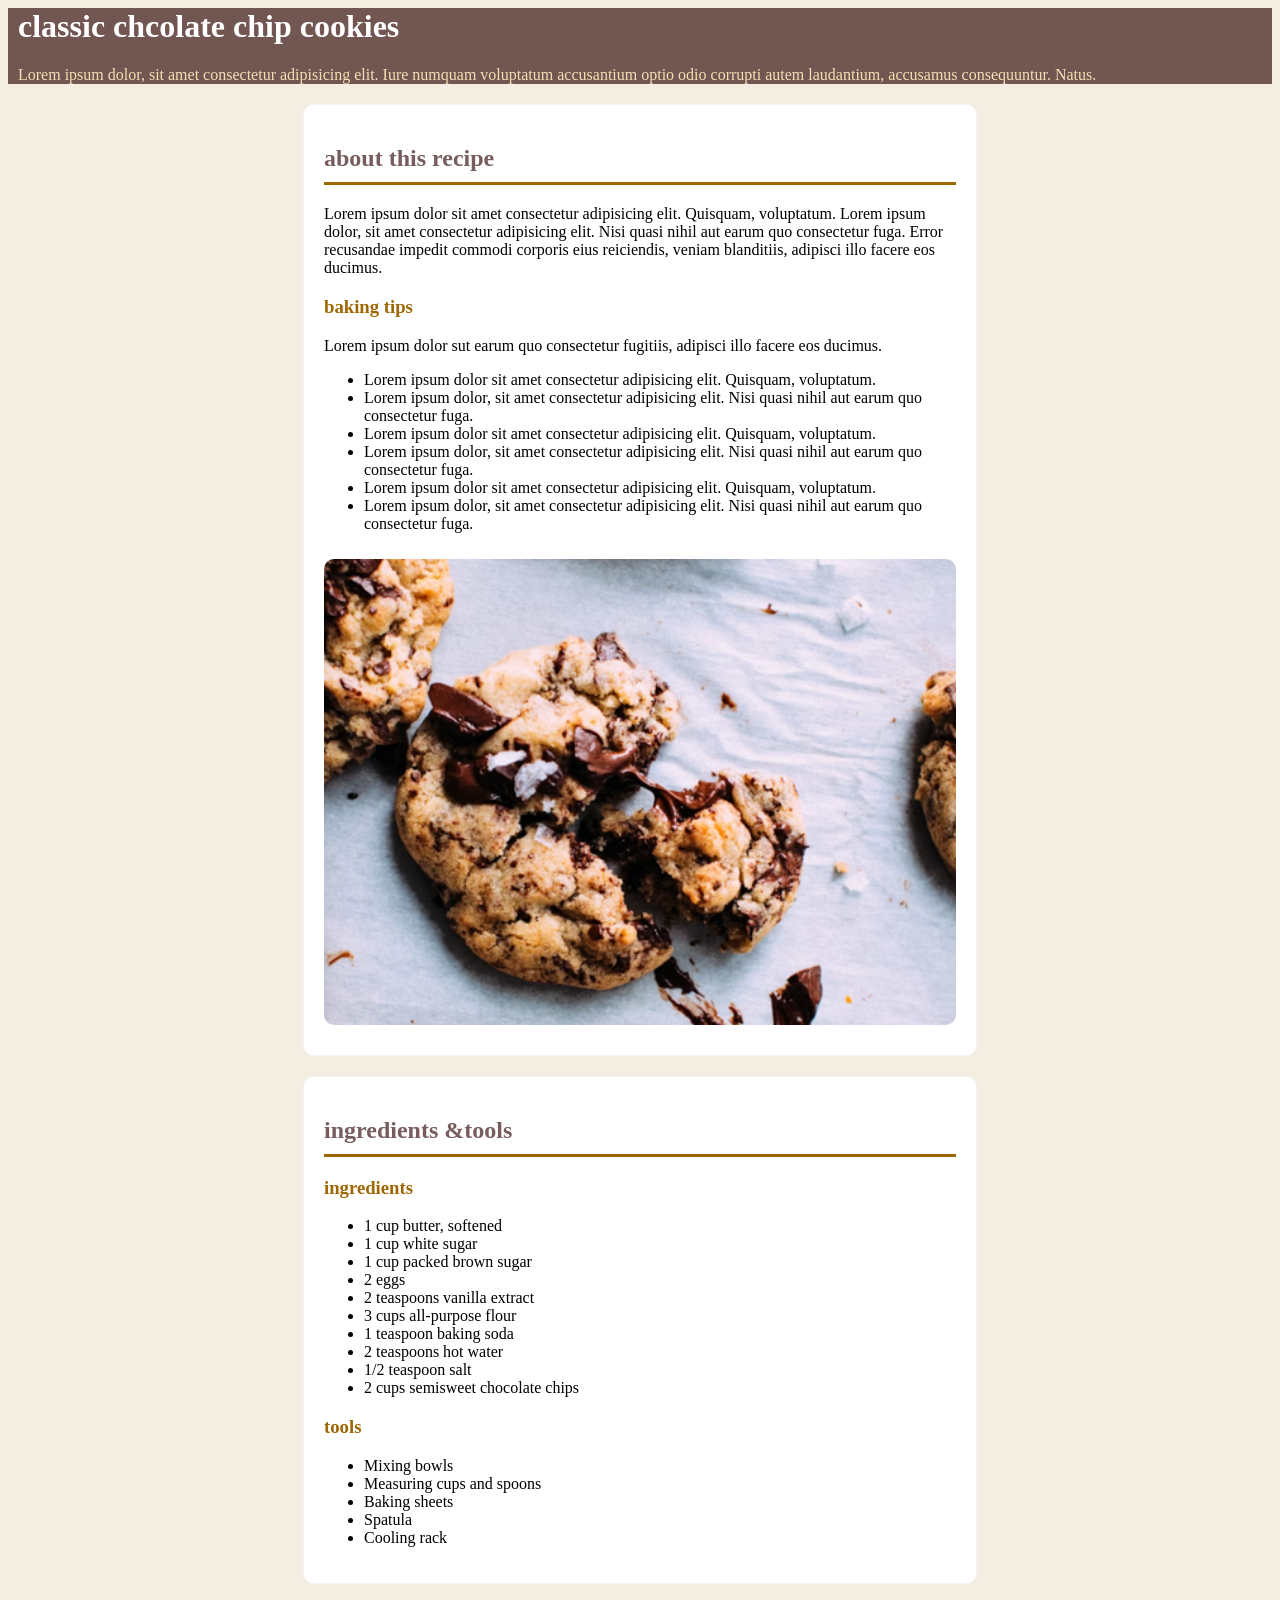
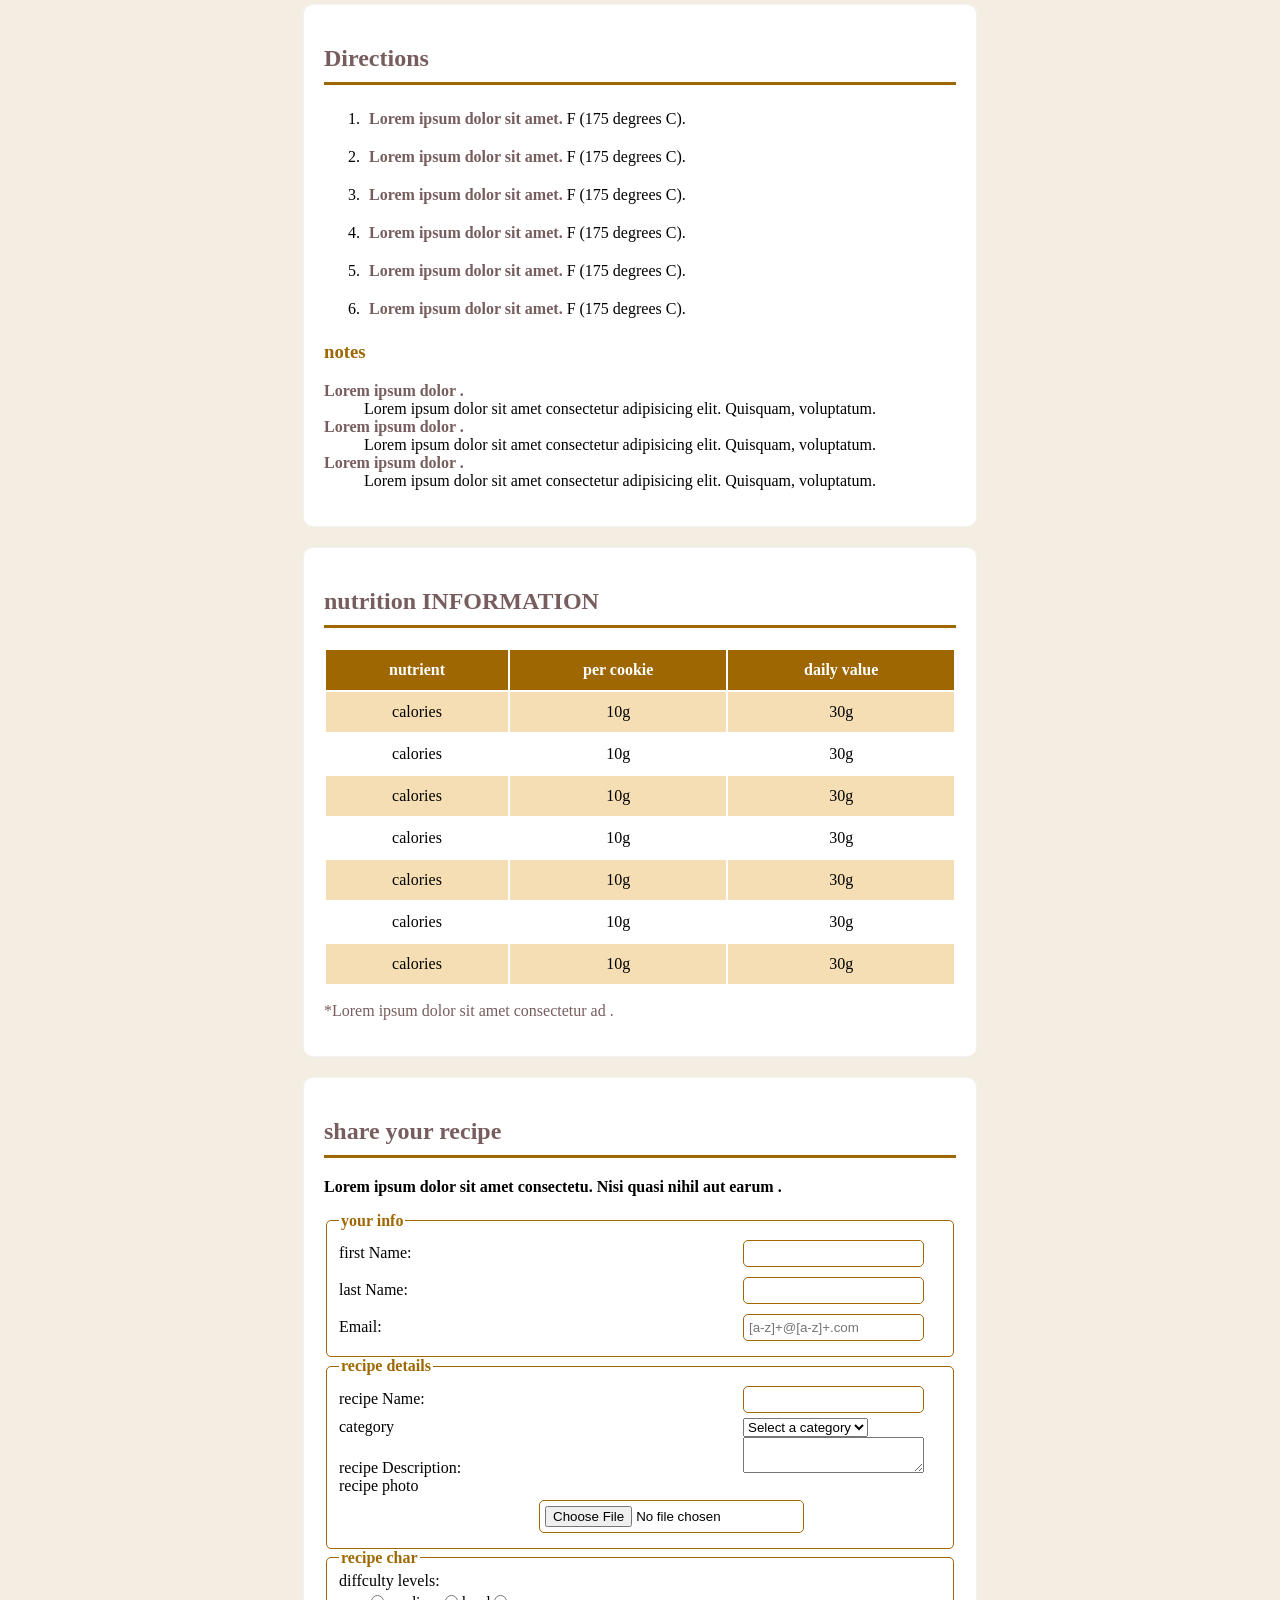
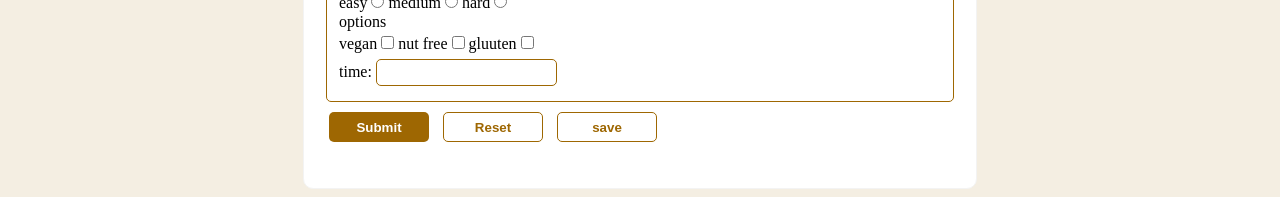
<file: Html & Css/Day 1/index.html>
<html>
  <head>
    <title>chcolate chip cookies</title>
    <meta charset="UTF-8" />
    <link rel="stylesheet" href="style.css" />
  </head>
  <body>
    <div class="container">
      <div class="nav">
        <h1>classic chcolate chip cookies</h1>
        <p>
          Lorem ipsum dolor, sit amet consectetur adipisicing elit. Iure numquam
          voluptatum accusantium optio odio corrupti autem laudantium, accusamus
          consequuntur. Natus.
        </p>
      </div>
      <section class="about">
        <h2>about this recipe</h2>
        <p>
          Lorem ipsum dolor sit amet consectetur adipisicing elit. Quisquam,
          voluptatum. Lorem ipsum dolor, sit amet consectetur adipisicing elit.
          Nisi quasi nihil aut earum quo consectetur fuga. Error recusandae
          impedit commodi corporis eius reiciendis, veniam blanditiis, adipisci
          illo facere eos ducimus.
        </p>
        <h3>baking tips</h3>
        <p>
          Lorem ipsum dolor sut earum quo consectetur fugitiis, adipisci illo
          facere eos ducimus.
        </p>
        <ul>
          <li>
            Lorem ipsum dolor sit amet consectetur adipisicing elit. Quisquam,
            voluptatum.
          </li>
          <li>
            Lorem ipsum dolor, sit amet consectetur adipisicing elit. Nisi quasi
            nihil aut earum quo consectetur fuga.
          </li>
          <li>
            Lorem ipsum dolor sit amet consectetur adipisicing elit. Quisquam,
            voluptatum.
          </li>
          <li>
            Lorem ipsum dolor, sit amet consectetur adipisicing elit. Nisi quasi
            nihil aut earum quo consectetur fuga.
          </li>
          <li>
            Lorem ipsum dolor sit amet consectetur adipisicing elit. Quisquam,
            voluptatum.
          </li>
          <li>
            Lorem ipsum dolor, sit amet consectetur adipisicing elit. Nisi quasi
            nihil aut earum quo consectetur fuga.
          </li>
        </ul>
        <img src="cookies.png" alt="chocolate chip cookies" />
      </section>
      <section class="ingredients">
        <h2>ingredients &tools</h2>
        <h3>ingredients</h3>
        <ul>
          <li>1 cup butter, softened</li>
          <li>1 cup white sugar</li>
          <li>1 cup packed brown sugar</li>
          <li>2 eggs</li>
          <li>2 teaspoons vanilla extract</li>
          <li>3 cups all-purpose flour</li>
          <li>1 teaspoon baking soda</li>
          <li>2 teaspoons hot water</li>
          <li>1/2 teaspoon salt</li>
          <li>2 cups semisweet chocolate chips</li>
        </ul>
        <h3>tools</h3>
        <ul>
          <li>Mixing bowls</li>
          <li>Measuring cups and spoons</li>
          <li>Baking sheets</li>
          <li>Spatula</li>
          <li>Cooling rack</li>
        </ul>
      </section>
      <section class="directions">
        <h2>Directions</h2>
        <ol>
          <li>
            <span style="font-weight: bold">Lorem ipsum dolor sit amet.</span> F
            (175 degrees C).
          </li>
          <li>
            <span style="font-weight: bold">Lorem ipsum dolor sit amet.</span> F
            (175 degrees C).
          </li>
          <li>
            <span style="font-weight: bold">Lorem ipsum dolor sit amet.</span> F
            (175 degrees C).
          </li>
          <li>
            <span style="font-weight: bold">Lorem ipsum dolor sit amet.</span> F
            (175 degrees C).
          </li>
          <li>
            <span style="font-weight: bold">Lorem ipsum dolor sit amet.</span> F
            (175 degrees C).
          </li>
          <li>
            <span style="font-weight: bold">Lorem ipsum dolor sit amet.</span> F
            (175 degrees C).
          </li>
        </ol>
        <h3>notes</h3>
        <dl>
          <dt>Lorem ipsum dolor .</dt>
          <dd>
            Lorem ipsum dolor sit amet consectetur adipisicing elit. Quisquam,
            voluptatum.
          </dd>
          <dt>Lorem ipsum dolor .</dt>
          <dd>
            Lorem ipsum dolor sit amet consectetur adipisicing elit. Quisquam,
            voluptatum.
          </dd>
          <dt>Lorem ipsum dolor .</dt>
          <dd>
            Lorem ipsum dolor sit amet consectetur adipisicing elit. Quisquam,
            voluptatum.
          </dd>
        </dl>
      </section>

      <section class="nutritionTable">
        <h2>nutrition INFORMATION</h2>
        <table>
          <tr>
            <th>nutrient</th>
            <th>per cookie</th>
            <th>daily value</th>
          </tr>
          <tr>
            <td>calories</td>
            <td>10g</td>
            <td>30g</td>
          </tr>
          <tr>
            <td>calories</td>
            <td>10g</td>
            <td>30g</td>
          </tr>
          <tr>
            <td>calories</td>
            <td>10g</td>
            <td>30g</td>
          </tr>
          <tr>
            <td>calories</td>
            <td>10g</td>
            <td>30g</td>
          </tr>
          <tr>
            <td>calories</td>
            <td>10g</td>
            <td>30g</td>
          </tr>
          <tr>
            <td>calories</td>
            <td>10g</td>
            <td>30g</td>
          </tr>
          <tr>
            <td>calories</td>
            <td>10g</td>
            <td>30g</td>
          </tr>
        </table>
        <p>*Lorem ipsum dolor sit amet consectetur ad .</p>
      </section>

      <section class="recipeForm">
        <h2>share your recipe</h2>
        <p>
          Lorem ipsum dolor sit amet consectetu. Nisi quasi nihil aut earum .
        </p>
        <form>
          <fieldset>
            <legend>your info</legend>
            <div class="inputParent">
              <div class="inputChild">
                <label for="fname"> first Name:</label>
                <input
                  type="text"
                  id="fname"
                  name="fname"
                  required
                  minlength="3"
                  maxlength="20"
                />
              </div>
              <div class="inputChild">
                <label for="lname"> last Name:</label>
                <input
                  type="text"
                  id="lname"
                  name="lname"
                  required
                  minlength="3"
                  maxlength="20"
                />
              </div>
              <div class="inputChild">
                <label for="email">Email: </label>
                <input
                  type="email"
                  id="email"
                  name="email"
                  required
                  pattern="[a-z]+@[a-z]+.com"
                  placeholder="[a-z]+@[a-z]+.com"
                />
              </div>
            </div>
          </fieldset>

          <fieldset>
            <legend>recipe details</legend>
            <div class="inputparent">
              <div class="inputChild">
                <label for="recipeName"> recipe Name:</label>
                <input type="text" id="recipeName" name="recipeName" required />
              </div>
              <div class="inputChild">
                <label for="category">category</label>

                <select id="category" required>
                  <option value="" disabled selected>Select a category</option>
                  <option value="category1">category 1</option>
                  <option value="category2">category 2</option>
                  <option value="category3">category 3</option>
                </select>
              </div>
              <div class="inputChild">
                <label for="description">recipe Description:</label>
                <textarea id="description" name="description"></textarea>
              </div>
              <div class="inputChild">
                <label for="file">recipe photo </label>
                <input type="file" id="file" />
              </div>
            </div>
          </fieldset>

          <fieldset>
            <legend>recipe char</legend>
            <label for="diffculty_levels">diffculty levels:</label>
            <br />
            <label for="easy">easy</label>
            <input
              type="radio"
              id="easy"
              name="diffculty_levels"
              value="easy"
            />
            <label for="medium">medium</label>
            <input
              type="radio"
              id="medium"
              name="diffculty_levels"
              value="medium"
            />
            <label for="hard">hard</label>
            <input
              type="radio"
              id="hard"
              name="diffculty_levels"
              value="hard"
            />
            <br />

            <label for="dietary options">options</label>
            <br />

            <label for="vegan">vegan</label>
            <input
              type="checkbox"
              id="vegan"
              name="dietary_options"
              value="vegan"
            />
            <label for="nut">nut free</label>
            <input
              type="checkbox"
              id="nut"
              name="dietary_options"
              value="nut"
            />
            <label for="gluuten">gluuten</label>
            <input
              type="checkbox"
              id="gluuten"
              name="dietary_options"
              value="gluuten"
            />
            <br />
            <label for="time">time:</label>
            <input type="number" id="time" name="time" />
          </fieldset>
          <div class="btns">
            <input type="submit" value="Submit" id="submit" />
            <input type="reset" value="Reset" class="btn" />
            <input type="button" value="save" class="btn" />
          </div>
        </form>
      </section>
    </div>
  </body>
</html>
</file>
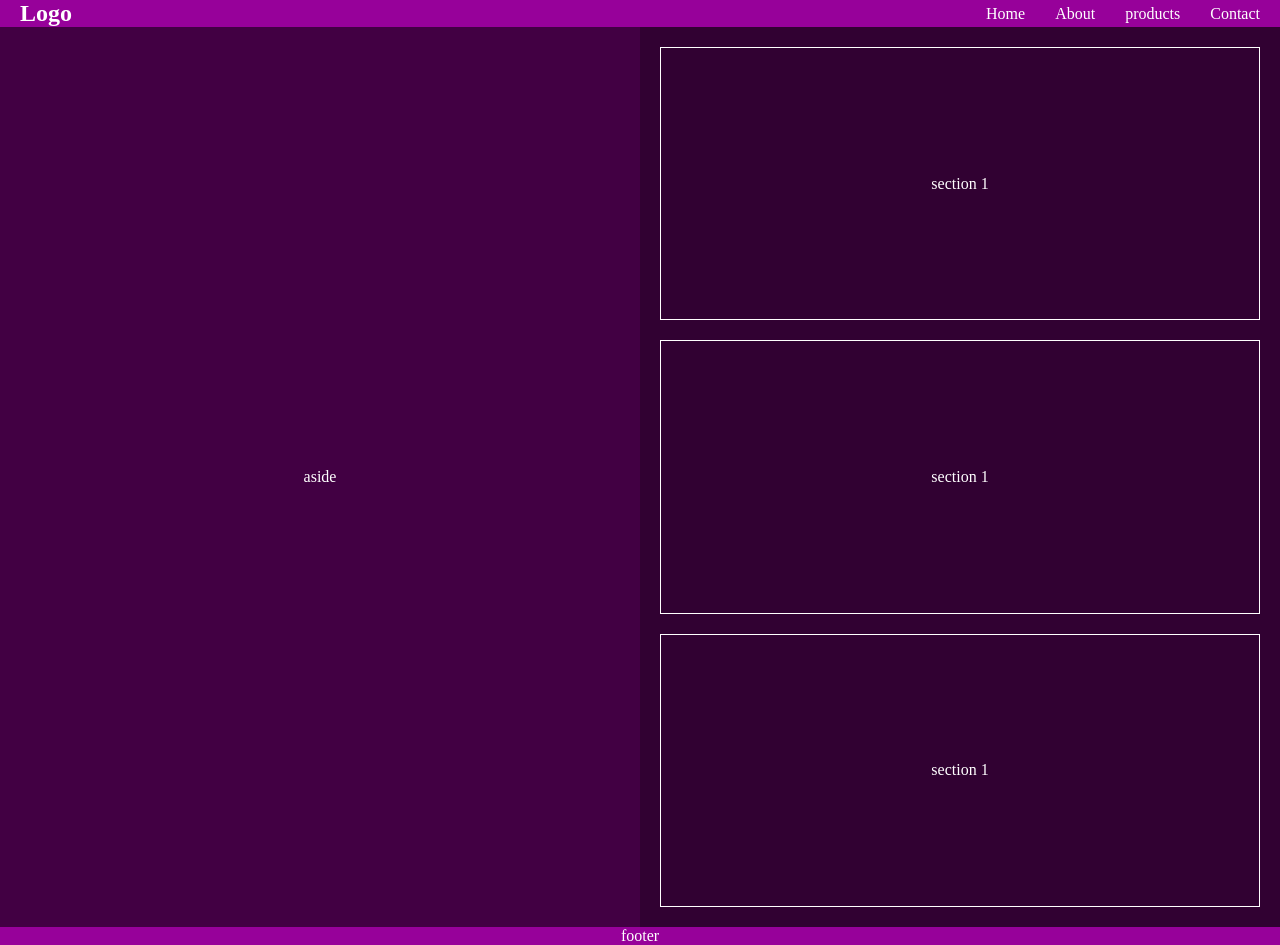
<file: Html & Css/Day 2/task 1/index.html>
<html>
  <head>
    <title></title>
    <meta charset="UTF-8" />
    <link rel="stylesheet" href="style.css" />
  </head>
  <body>
    <div class="container">
      <nav>
        <div class="logo">
          <h1>Logo</h1>
        </div>
        <ul class="links">
          <li><a href="#">Home</a></li>
          <li><a href="#">About</a></li>
          <li><a href="#">products</a></li>
          <li><a href="#">Contact</a></li>
        </ul>
      </nav>
      <main>
        <aside>aside</aside>
        <div class="sections">
        <section>section 1 </section>
        <section>section 1 </section>
        <section>section 1 </section>
        </div>
      </main>
      <footer>footer</footer>
    </div>
  </body>
</html>
</file>
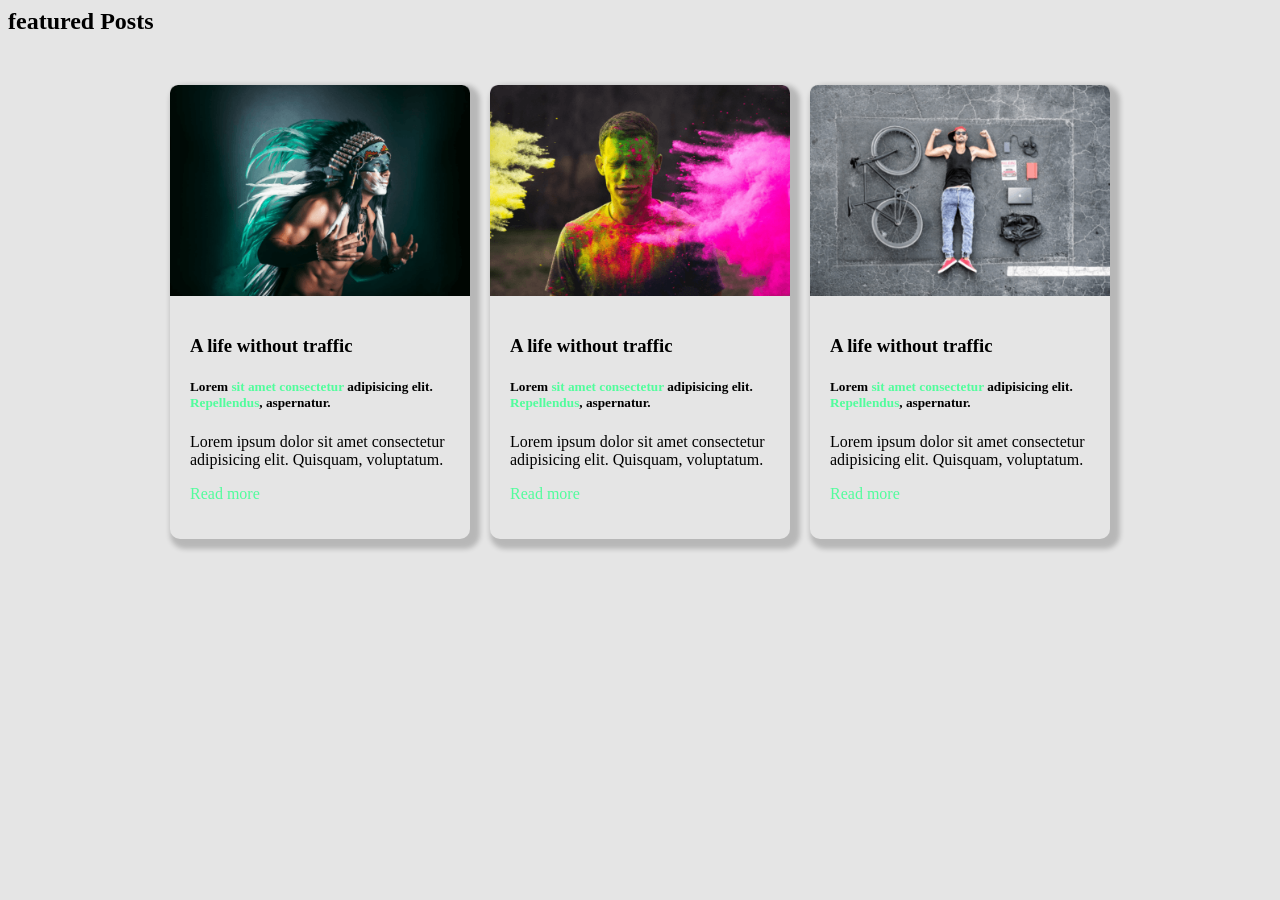
<file: Html & Css/Day 2/task 2/index.html>
<html>
  <head>
    <title></title>
    <meta charset="UTF-8" />
    <link rel="stylesheet" href="style.css" />
  </head>
  <body>
    <div class="container">
      <div class="header">
        <h2>featured Posts</h2>
      </div>
      <div class="cards">
       <div class="card">
        <img src="img1.png" alt="card" />
        <div class="card-content">
          <h3>A life without traffic </h3>
          <h5>Lorem <span>sit amet consectetur</span> adipisicing elit. <span>Repellendus</span>, aspernatur.  </h5>
          <p>Lorem ipsum dolor sit amet consectetur adipisicing elit. Quisquam, voluptatum.</p> 
          <p><span>Read more</span></p>
          </div>
       </div>
       <div class="card">
        <img src="img2.png" alt="card" />
        <div class="card-content">
          <h3>A life without traffic </h3>
          <h5>Lorem <span>sit amet consectetur</span> adipisicing elit. <span>Repellendus</span>, aspernatur.  </h5>
          <p>Lorem ipsum dolor sit amet consectetur adipisicing elit. Quisquam, voluptatum.</p> 
          <p><span>Read more</span></p>
          </div>
       </div>
       <div class="card">
        <img src="img3.png" alt="card" />
        <div class="card-content">
          <h3>A life without traffic </h3>
          <h5>Lorem <span>sit amet consectetur</span> adipisicing elit. <span>Repellendus</span>, aspernatur.  </h5>
          <p>Lorem ipsum dolor sit amet consectetur adipisicing elit. Quisquam, voluptatum.</p> 
          <p><span>Read more</span></p>
          </div>
       </div>
      
      
      </div>
    </div>
  </body>
</html>
</file>
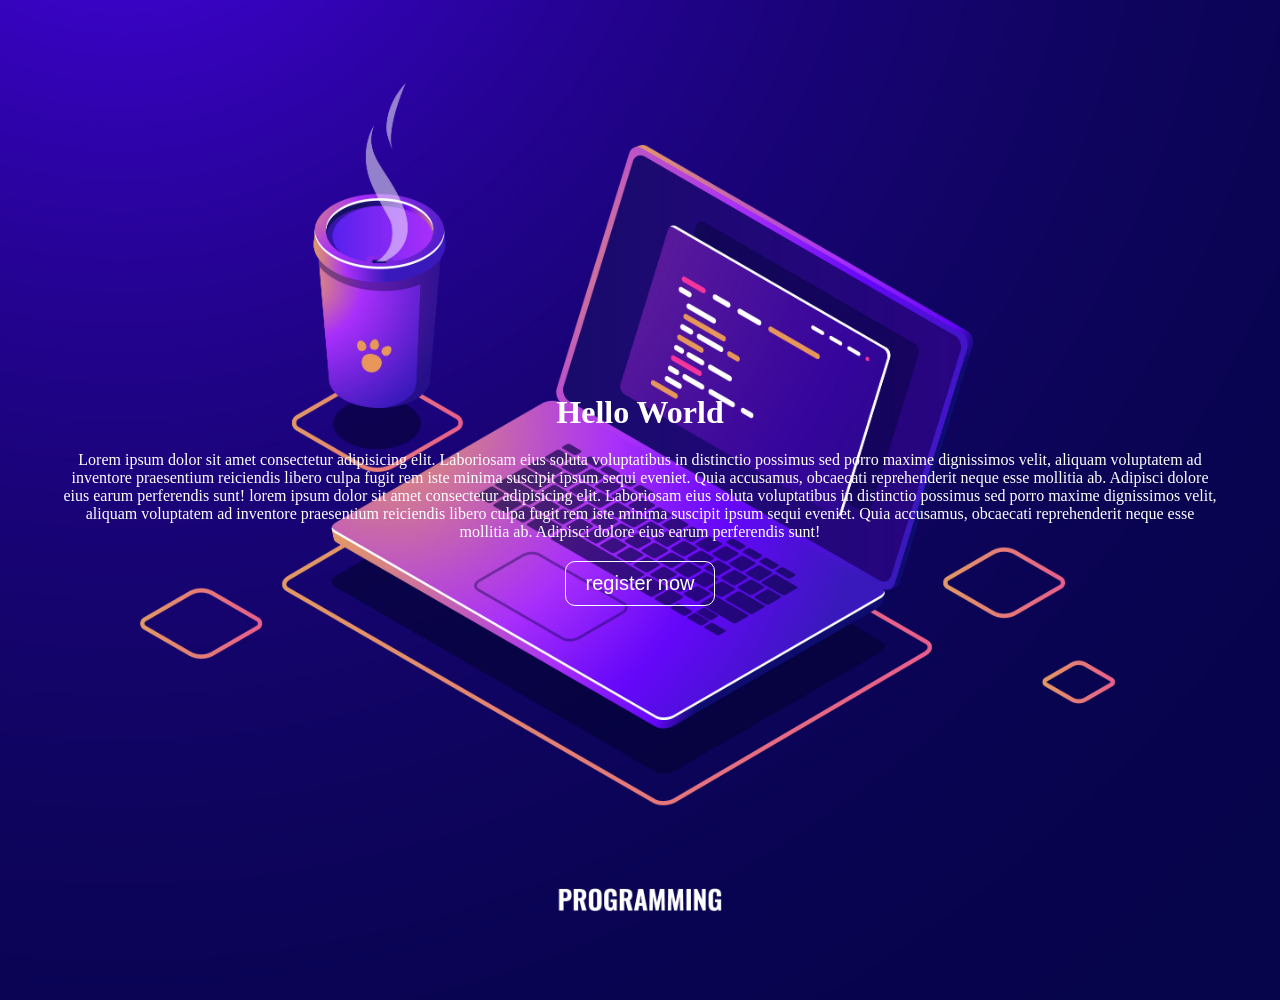
<file: Html & Css/Day 2/task 3/index.html>
<html>
  <head>
    <title></title>
    <meta charset="UTF-8" />
    <link rel="stylesheet" href="style.css" />
  </head>
  <body>
    <div class="container">
     <h1>Hello World</h1>
     <p>Lorem ipsum dolor sit amet consectetur adipisicing elit. Laboriosam eius soluta voluptatibus in distinctio possimus sed porro maxime dignissimos velit, aliquam voluptatem ad inventore praesentium reiciendis libero culpa fugit rem iste minima suscipit ipsum sequi eveniet. Quia accusamus, obcaecati reprehenderit neque esse mollitia ab. Adipisci dolore eius earum perferendis sunt!
      lorem ipsum dolor sit amet consectetur adipisicing elit. Laboriosam eius soluta voluptatibus in distinctio possimus sed porro maxime dignissimos velit, aliquam voluptatem ad inventore praesentium reiciendis libero culpa fugit rem iste minima suscipit ipsum sequi eveniet. Quia accusamus, obcaecati reprehenderit neque esse mollitia ab. Adipisci dolore eius earum perferendis sunt!
     </p>
     <button>register now</button>
    </div>
  </body>
</html>
</file>
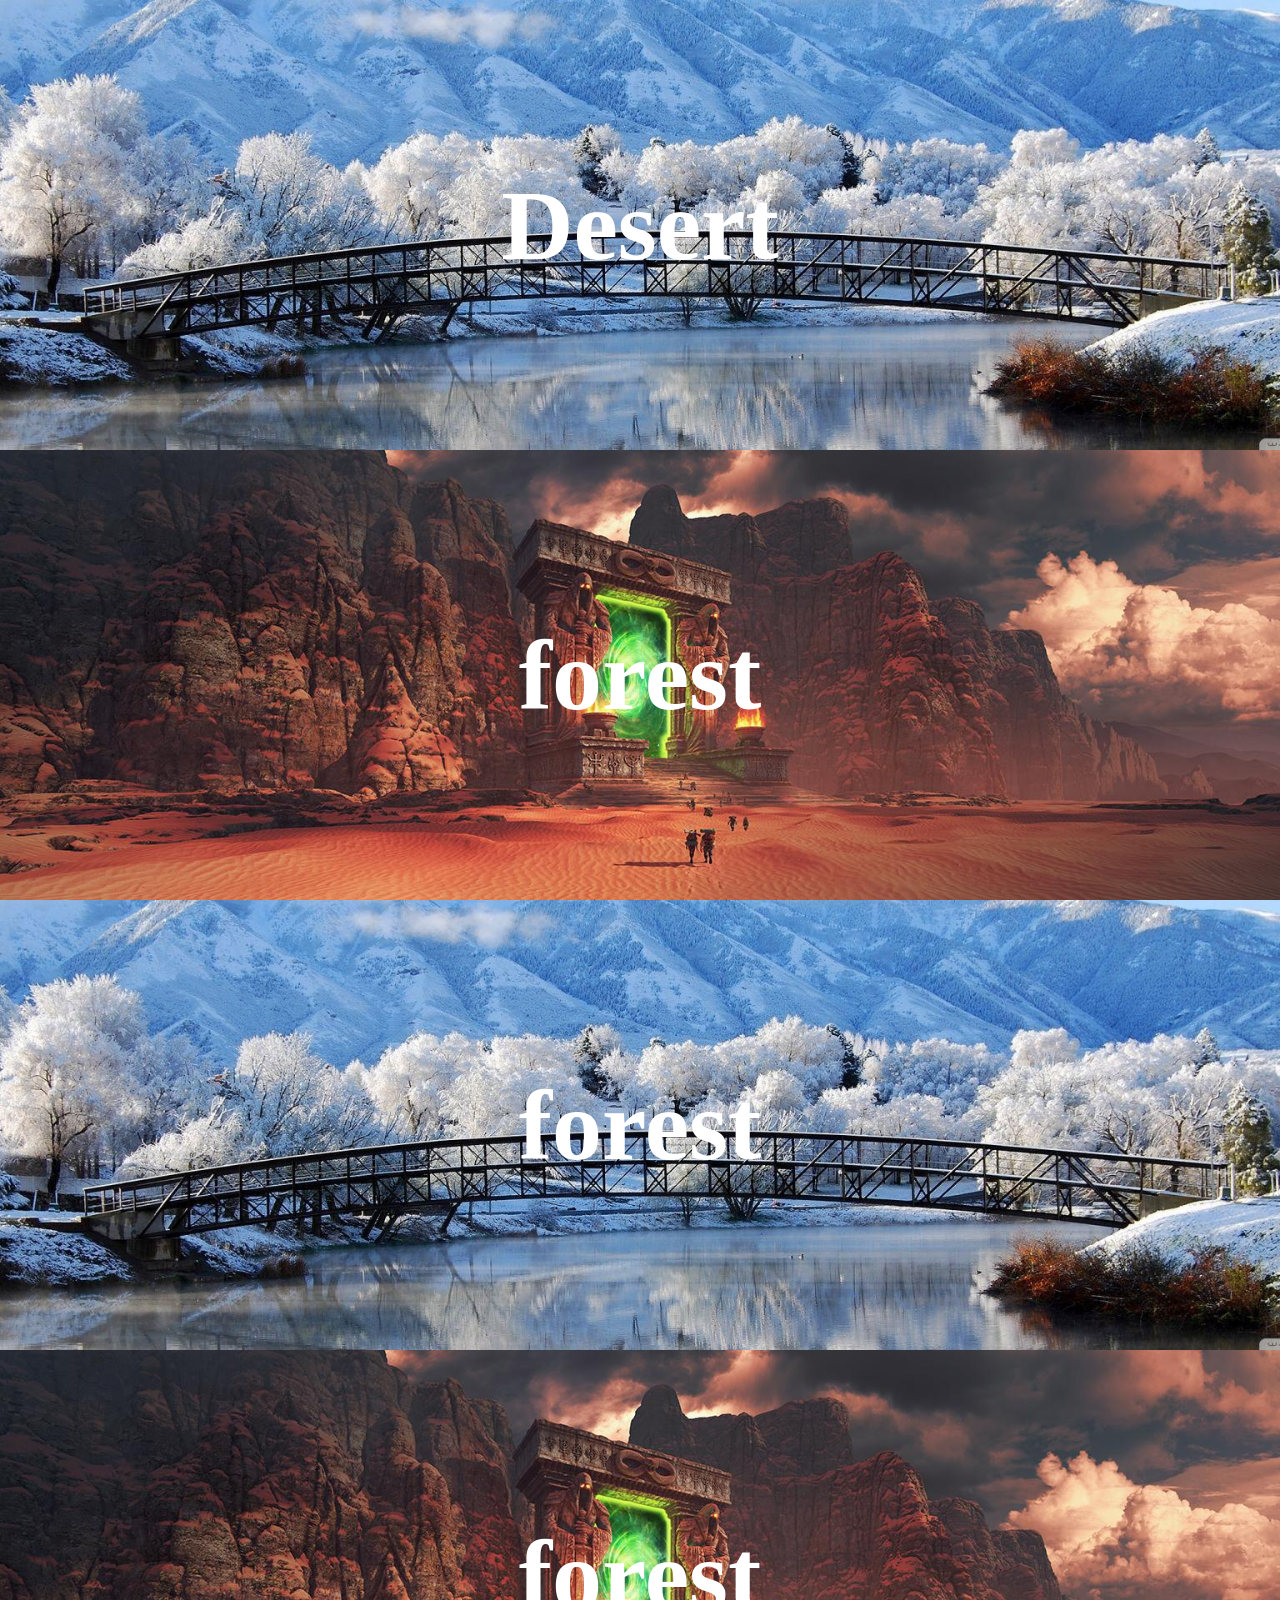
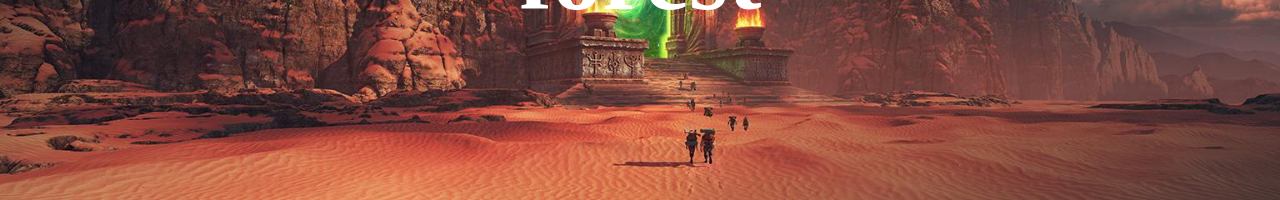
<file: Html & Css/Day 4/task 1/index.html>
<html>
  <head>
    <title>Grid</title>
    <meta charset="UTF-8" />
    <link rel="stylesheet" href="style.css" />
  </head>
  <body>
    <div class="container">
      <div class="first">
        <h1>Desert</h1>
      </div>
       <div class="second">
        <h1>forest</h1>
      </div>
      <div class="third">
        <h1>forest</h1>
      </div>
       <div class="fourth">
        <h1>forest</h1>
      </div>
    </div>
  </body>
</html>
</file>
<file: Html & Css/Day 1/style.css>
body {
  background-color: rgb(244, 238, 226);
}

.nav {
  background-color: rgba(47, 7, 7, 0.655);
  color: white;
  padding-left: 10px;
  margin: 0px !important;
}
.nav p {
  color: wheat;
}
.container section {
  margin-top: 20px;
}
/* ####################sectons######################### */

section {
  background-color: white;
  width: 50%;
  padding: 20px;
  border-radius: 10px;
  border: 1px solid rgb(243, 243, 243);
  margin: auto;
}
section h2 {
  border-bottom: 3px solid rgb(158, 103, 2);
  padding-bottom: 10px;
  color: rgba(47, 7, 7, 0.655);
}
section h3 {
  color: rgb(158, 103, 2);
}
section img {
  width: 100%;
  /* height: 50%; */
  border-radius: 10px;
  margin: 10px auto;
}
/* ####################directions######################### */
.directions li {
  margin: 10px 0px;
  padding: 5px;
}
.directions li span {
  color: rgba(47, 7, 7, 0.655);
}
.directions dt {
  color: rgba(47, 7, 7, 0.655);
  font-weight: bold;
}
/* ####################table######################### */
table {
  width: 100%;
  border-style: none;
  text-align: center;
}
table *{
    height: 40px;
}
table th {
  background-color: rgb(158, 103, 2);
  color: white;
  padding: 10px;
}
.nutritionTable p {
  color: rgba(47, 7, 7, 0.655);
}

tr:nth-child(even){background-color:wheat;}


/* ####################form######################### */
.recipeForm p {
  font-weight: bold;
}
.recipeForm fieldset {
  border: 1px solid rgb(158, 103, 2);
  border-radius: 5px;
}
.recipeForm fieldset legend {
  color: rgb(158, 103, 2);
  font-weight: bold;
}
.recipeForm fieldset input {
  padding: 5px;
  margin: 5px 0px;
  border-radius: 5px;
  border: 1px solid rgb(158, 103, 2);
}
.inputChild input,select,textarea {
  margin-left: 200px !important;
}
.inputParent label {
 display: inline-block;
  width: 200px;
}

.btns * {
  background-color: rgb(158, 103, 2);
  width: 100px;
  height: 30px;
  color: white;
  padding: 5px 10px;
  margin: 10px 5px;
  border-radius: 5px;
  border: none;
  font-weight: bold;
}
.btns .btn {
  background-color: white;
  width: 100px;
  height: 30px;
  color: rgb(158, 103, 2);
  padding: 5px 10px;
  margin: 10px 5px;
  border-radius: 5px;
  border: 1px solid rgb(158, 103, 2);
}
</file>
<file: Html & Css/Day 2/task 1/style.css>
*{
    margin: 0;
    padding: 0;
    box-sizing: border-box;
    color: white;
    text-decoration: none;
}
.container{
    /* height: 100vh; */
}
nav ,footer{
    background-color: #97019a;
    display: flex;
    justify-content: space-between;
    align-items: center;
    padding: 0px 20px;
}

ul{
    display: flex;
    list-style-type: none;
    gap: 30px;
}
/* ################################################## */

main{
    background-color: #420043;
    display: flex;
    justify-content: space-between;
    align-items: center;
    height: 100%;
   
}
aside{
    width: 50%;
    display: flex;
    justify-content: center;
    text-align: center;
   
}

.sections{
    display: flex;
    flex-direction: column;
    height: 100%;
    gap: 20px;
    width: 50%;
    background-color: #310132;
    padding: 20px;
}
.sections *{
    border: 1px solid white;
    height: 100%;
    text-align: center;
    display: flex;
    justify-content: center;
    align-items: center;
}
/* ################################################## */
footer{
    display: flex;
    justify-content: center;   
}
</file>
<file: Html & Css/Day 2/task 2/style.css>
body {
  background-color: rgba(128, 128, 128, 0.205);
}
.container {
  /* display: flex; */
  /* flex-direction: column; */
  /* justify-content: center;
  align-items: center; */
}

.cards {
  display: flex;
  margin: 50px;
  gap: 20px;
  flex-wrap: wrap;
  justify-content: center;
}
.card {
  flex-shrink: 0;
  width: 300px;
  border-radius: 10px;
  display: flex;
  flex-direction: column;
  box-shadow: 5px 5px 5px 5px rgba(0, 0, 0, 0.2);
}

.card-content {
  padding: 20px;
}
span {
  color: rgb(81, 253, 156);
}
</file>
<file: Html & Css/Day 2/task 3/style.css>
*{
    margin: 0;
    padding: 0;
    color: white;
    text-align: center;
}
.container{
    height: 100vh;
    background-image: url('image.jpg');
     background-position: center;
    display: flex;
    flex-direction: column;
    justify-content: center;
    align-items: center;
    padding: 50px;
     background-size: cover;
}
.container *{
    margin: 10px;
}
button{
    background-color: rgba(0, 0, 0, 0);
    border: 1px solid white;
    border-radius: 10px;
    padding: 10px 20px;
    font-size: 20px;
   
}
</file>
<file: Html & Css/Day 4/task 1/style.css>
*{
  margin: 0;
  padding: 0;
  box-sizing: border-box;
  color: rgb(255, 255, 255);
  font-size: 2.5rem;
  font-weight: bold;
  
}
.container div{
   display: flex;
  justify-content: center;
  align-items: center;
  height: 50vh;
  width: 100%;
  background-size: cover;
  background-position: center;
}

.first,.third{
  background-image: url("./images/first.jpg");
}
.second,.fourth{
  background-image: url("./images/second.jpg");
}
.first h1{

  animation: firstAnimation 2s infinite linear;
}
.second h1{
  animation: secondAnimation 2s infinite linear;
}
.third h1{
  animation: thirdAnimation 2s infinite linear; ;
}
.fourth h1{
  animation: fourthAnimation 2s infinite linear;
}
@keyframes firstAnimation { 
  0% {
    transform: translateY(0);
  }
  50% {
    transform: translateY(-50%);
  }
  100% {
    transform: translateY(0);
  }
}

@keyframes secondAnimation { 
  0% {
    opacity: 0;
  }
  50% {
    opacity: 1;
  }
  100% {
    opacity: 0;
  }
}
@keyframes thirdAnimation { 
  0% {
  transform: rotate(0deg);
  }

  100% {
   transform: rotate(359deg);
  }
}

@keyframes fourthAnimation { 
  0% {
    transform: scale(0);
  }
  50% {
    transform: scale(2);
  }
  100% {
    transform: scale(0);
  }
}
</file>
